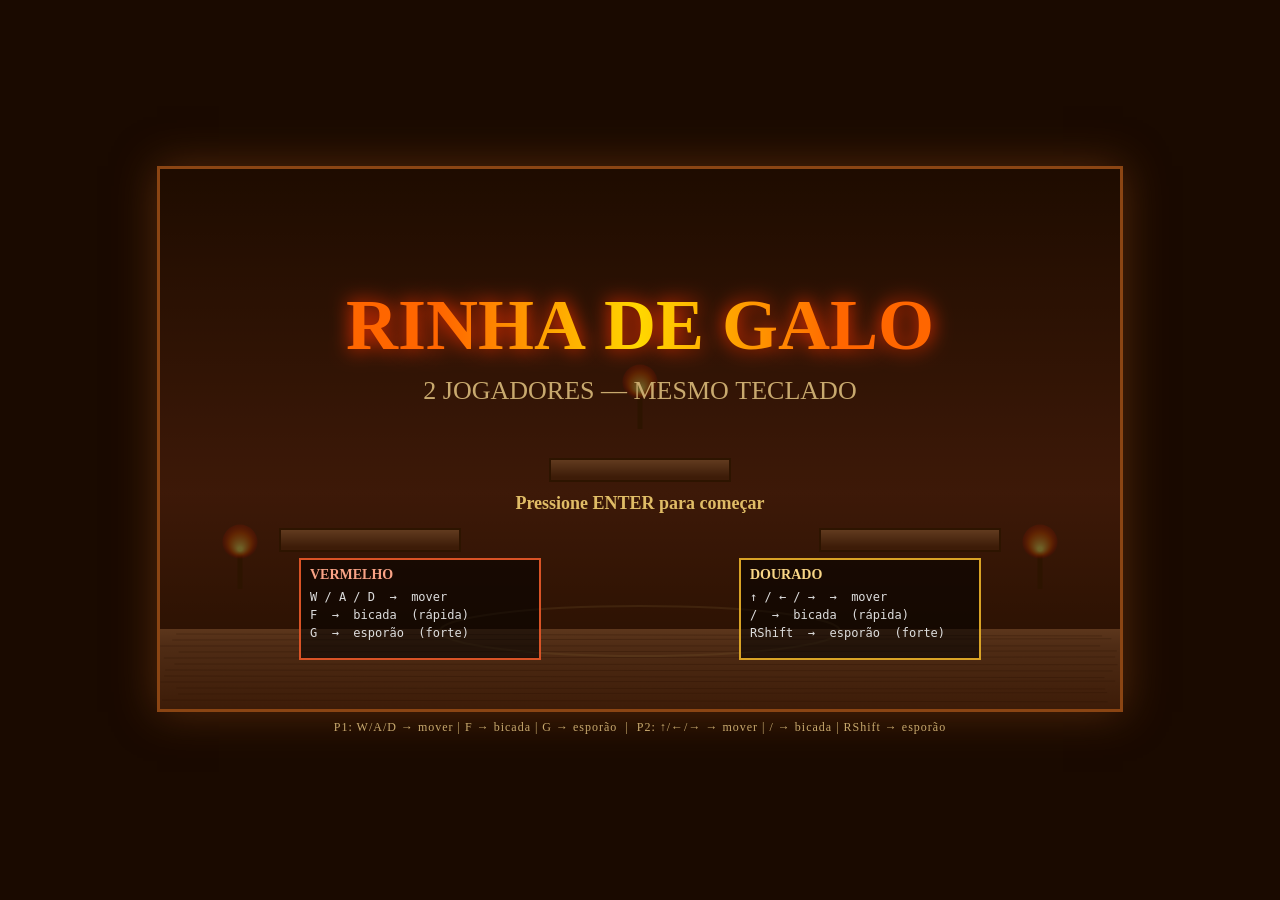
<file: index.html>
<!DOCTYPE html>
<html lang="pt-BR">
<head>
  <meta charset="UTF-8">
  <meta name="viewport" content="width=device-width, initial-scale=1.0">
  <title>Rinha de Galo</title>
  <style>
    * { margin: 0; padding: 0; box-sizing: border-box; }
    body {
      background: #1a0a00;
      display: flex;
      flex-direction: column;
      align-items: center;
      justify-content: center;
      height: 100vh;
      font-family: 'Georgia', serif;
      overflow: hidden;
    }
    canvas {
      display: block;
      image-rendering: pixelated;
      border: 3px solid #8B4513;
      box-shadow: 0 0 40px #8B451380;
    }
    #controls-hint {
      color: #c8a96e;
      font-size: 12px;
      margin-top: 8px;
      text-align: center;
      letter-spacing: 1px;
    }
  </style>
</head>
<body>
<canvas id="game"></canvas>
<div id="controls-hint">
  P1: W/A/D → mover | F → bicada | G → esporão &nbsp;|&nbsp;
  P2: ↑/←/→ → mover | / → bicada | RShift → esporão
</div>
<script>
const W = 960, H = 540;
const canvas = document.getElementById('game');
const ctx = canvas.getContext('2d');
canvas.width = W;
canvas.height = H;

const GROUND_Y = 460;
const PLATFORMS = [
  { x: 0,   y: GROUND_Y, w: W,   h: 80 },
  { x: 120, y: 360,      w: 180, h: 18 },
  { x: 660, y: 360,      w: 180, h: 18 },
  { x: 390, y: 290,      w: 180, h: 18 },
];

function lerp(a, b, t) { return a + (b - a) * t; }
function clamp(v, lo, hi) { return Math.max(lo, Math.min(hi, v)); }
function hslStr(h, s, l) { return `hsl(${h},${s}%,${l}%)`; }
function rr(min, max) { return Math.random() * (max - min) + min; }

const particles = [];
function spawnParticles(x, y, count, hue) {
  for (let i = 0; i < count; i++) {
    const angle = rr(0, Math.PI * 2);
    const speed = rr(1, 5);
    particles.push({ x, y, vx: Math.cos(angle)*speed, vy: Math.sin(angle)*speed-2, life:1, decay:rr(0.04,0.08), hue, size:rr(2,5) });
  }
}
function updateParticles() {
  for (let i = particles.length-1; i>=0; i--) {
    const p=particles[i]; p.x+=p.vx; p.y+=p.vy; p.vy+=0.15; p.life-=p.decay;
    if(p.life<=0) particles.splice(i,1);
  }
}
function drawParticles() {
  for (const p of particles) {
    ctx.save(); ctx.globalAlpha=p.life;
    ctx.fillStyle=hslStr(p.hue,80,60);
    ctx.beginPath(); ctx.arc(p.x,p.y,p.size*p.life,0,Math.PI*2); ctx.fill(); ctx.restore();
  }
}

let shakeX=0,shakeY=0,shakeMag=0;
function triggerShake(mag){shakeMag=Math.max(shakeMag,mag);}
function updateShake(){
  if(shakeMag>0.2){shakeX=rr(-shakeMag,shakeMag);shakeY=rr(-shakeMag,shakeMag);shakeMag*=0.7;}
  else{shakeX=shakeY=shakeMag=0;}
}

const keys={};
window.addEventListener('keydown',e=>{keys[e.code]=true;e.preventDefault();});
window.addEventListener('keyup',e=>{keys[e.code]=false;});

class Player {
  constructor(cfg){
    this.name=cfg.name; this.startX=cfg.startX;
    this.x=cfg.startX; this.y=GROUND_Y-62;
    this.vx=0; this.vy=0; this.w=50; this.h=62;
    this.facing=cfg.facing; this.ctrl=cfg.ctrl;
    this.feathers=cfg.feathers; this.comb=cfg.comb;
    this.maxHp=100; this.hp=100;
    this.grounded=false; this.canJump=false;
    this.atkCD=0; this.spurCD=0; this.atkTimer=0; this.spurTimer=0;
    this.hitTimer=0; this.dead=false; this.deathAnim=0;
    this.animT=0; this.wingFlap=0; this.state='idle';
  }
  reset(){
    this.x=this.startX; this.y=GROUND_Y-62;
    this.vx=0; this.vy=0; this.hp=this.maxHp;
    this.grounded=false;
    this.atkCD=this.spurCD=this.atkTimer=this.spurTimer=0;
    this.hitTimer=0; this.dead=false; this.deathAnim=0; this.state='idle';
  }
  update(other){
    if(this.dead){this.deathAnim=Math.min(this.deathAnim+0.05,1);return;}
    if(this.atkCD>0)this.atkCD--;
    if(this.spurCD>0)this.spurCD--;
    if(this.hitTimer>0)this.hitTimer--;
    if(this.atkTimer>0)this.atkTimer--;
    if(this.spurTimer>0)this.spurTimer--;
    const left=keys[this.ctrl.left],right=keys[this.ctrl.right];
    const jump=keys[this.ctrl.jump],atk=keys[this.ctrl.atk],spur=keys[this.ctrl.spur];
    if(!left&&!right&&other) this.facing=other.x>this.x?1:-1;
    if(left){this.vx=-5;this.facing=-1;}
    else if(right){this.vx=5;this.facing=1;}
    else this.vx*=0.72;
    if(jump&&this.grounded&&this.canJump){this.vy=-13.5;this.grounded=false;this.canJump=false;this.wingFlap=10;}
    if(!jump)this.canJump=true;
    if(atk&&this.atkCD===0&&this.atkTimer===0){this.atkTimer=14;this.atkCD=38;}
    if(spur&&this.spurCD===0&&this.spurTimer===0){this.spurTimer=20;this.spurCD=75;}
    this.vy+=0.62; this.x+=this.vx; this.y+=this.vy;
    this.grounded=false;
    for(const p of PLATFORMS){
      if(this.x+this.w>p.x+4&&this.x<p.x+p.w-4&&this.vy>=0&&this.y+this.h>p.y&&this.y+this.h<p.y+p.h+22){
        this.y=p.y-this.h;this.vy=0;this.grounded=true;
      }
    }
    this.x=clamp(this.x,0,W-this.w);
    if(this.y>H+60){this.y=GROUND_Y-this.h;this.vy=0;}
    if(this.wingFlap>0)this.wingFlap--;
    if(Math.abs(this.vx)>0.5&&this.grounded)this.animT++;
    if(this.hitTimer>20)this.state='hit';
    else if(this.atkTimer>0)this.state='peck';
    else if(this.spurTimer>0)this.state='spur';
    else if(!this.grounded)this.state='air';
    else if(Math.abs(this.vx)>0.6)this.state='walk';
    else this.state='idle';
    if(other&&!other.dead&&other.hitTimer===0){
      if(this.atkTimer>0){
        const hbx=this.x+(this.facing>0?this.w+5:-35);
        if(rectsOverlap(hbx,this.y+5,35,22,other.x,other.y,other.w,other.h)){
          other.hp=Math.max(0,other.hp-9);other.hitTimer=28;
          other.vx=this.facing*3.5;other.vy=-2.5;
          spawnParticles(other.x+other.w/2,other.y+10,8,0);
          triggerShake(3);if(other.hp<=0)other.dead=true;
        }
      }
      if(this.spurTimer>5){
        const hbx=this.x+(this.facing>0?this.w-10:-45),hby=this.y+28;
        if(rectsOverlap(hbx,hby,50,32,other.x,other.y,other.w,other.h)){
          other.hp=Math.max(0,other.hp-20);other.hitTimer=38;
          other.vx=this.facing*7;other.vy=-5;
          spawnParticles(other.x+other.w/2,other.y+30,14,15);
          triggerShake(7);if(other.hp<=0)other.dead=true;
        }
      }
    }
  }
  draw(){
    ctx.save();
    const cx=this.x+this.w/2,base=this.y+this.h;
    if(this.dead){
      const angle=this.deathAnim*Math.PI*0.5*(this.facing>0?-1:1);
      ctx.translate(cx,base);ctx.rotate(angle);ctx.translate(-cx,-base);
    }
    const flash=this.hitTimer>0&&Math.floor(this.hitTimer/3)%2===0;
    if(flash)ctx.globalAlpha=0.35;
    this.drawRooster(ctx,cx,base);
    ctx.restore();
    if(this.atkTimer>8)this.drawPeckEffect(cx,base);
    if(this.spurTimer>10)this.drawSpurEffect(cx,base);
  }
  drawRooster(ctx,cx,groundY){
    const f=this.facing;
    const bob=this.state==='idle'?Math.sin(Date.now()*0.004)*2:0;
    const walkLeg=Math.sin(this.animT*0.4)*10;
    const bx=cx,by=groundY-30+bob;
    ctx.lineWidth=3.5;ctx.strokeStyle=hslStr(this.feathers-10,40,40);ctx.lineCap='round';
    const l1x=bx-f*6,l1swing=this.state==='walk'?walkLeg:0;
    ctx.beginPath();ctx.moveTo(l1x,by+12);ctx.lineTo(l1x-f*2,groundY-l1swing);ctx.stroke();
    drawClaw(ctx,l1x-f*2,groundY-l1swing,f,hslStr(30,50,55));
    const l2x=bx+f*6;
    ctx.beginPath();ctx.moveTo(l2x,by+14);ctx.lineTo(l2x+f*2,groundY+l1swing*0.5);ctx.stroke();
    drawClaw(ctx,l2x+f*2,groundY+l1swing*0.5,f,hslStr(30,50,55));
    if(this.state==='spur'){
      ctx.strokeStyle='#aaa';ctx.lineWidth=3;
      ctx.beginPath();ctx.moveTo(l2x,groundY-8);ctx.lineTo(l2x+f*22,groundY-15);ctx.stroke();
      ctx.fillStyle='#ccc';ctx.beginPath();
      ctx.moveTo(l2x+f*22,groundY-15);ctx.lineTo(l2x+f*30,groundY-22);ctx.lineTo(l2x+f*24,groundY-10);ctx.fill();
    }
    const tailBase=bx-f*18;
    for(let i=-2;i<=2;i++){
      const spread=(i/2)*0.55,angle=(f<0?0:Math.PI)+spread-0.15,len=28+Math.abs(i)*5;
      ctx.strokeStyle=hslStr(this.feathers+i*10,70,38);ctx.lineWidth=3.5;ctx.lineCap='round';
      ctx.beginPath();ctx.moveTo(tailBase,by-2);
      ctx.lineTo(tailBase+Math.cos(angle)*len,by-2+Math.sin(angle)*len-8);ctx.stroke();
    }
    ctx.fillStyle=hslStr(this.feathers,72,48);
    ctx.beginPath();ctx.ellipse(bx,by,24,20,0.15*f,0,Math.PI*2);ctx.fill();
    ctx.strokeStyle=hslStr(this.feathers,40,20);ctx.lineWidth=1.5;ctx.stroke();
    const wFlapAng=this.wingFlap>0||this.state==='air'?-0.4*f:this.state==='peck'?-0.25*f:0.05*f;
    ctx.fillStyle=hslStr(this.feathers,65,35);
    ctx.save();ctx.translate(bx,by-2);ctx.rotate(wFlapAng);
    ctx.beginPath();ctx.ellipse(0,0,18,11,0,0,Math.PI*2);ctx.fill();
    ctx.strokeStyle=hslStr(this.feathers,40,18);ctx.lineWidth=1;ctx.stroke();ctx.restore();
    const headX=bx+f*20,headY=by-28;
    ctx.strokeStyle=hslStr(this.feathers,72,48);ctx.lineWidth=9;ctx.lineCap='round';
    ctx.beginPath();ctx.moveTo(bx+f*8,by-10);ctx.quadraticCurveTo(bx+f*16,by-18,headX,headY+10);ctx.stroke();
    ctx.fillStyle=hslStr(this.feathers,72,50);
    ctx.beginPath();ctx.arc(headX,headY,13,0,Math.PI*2);ctx.fill();
    ctx.strokeStyle=hslStr(this.feathers,40,20);ctx.lineWidth=1.5;ctx.stroke();
    ctx.fillStyle=hslStr(this.comb,90,45);
    ctx.beginPath();
    ctx.moveTo(headX-8,headY-9);ctx.lineTo(headX-5,headY-20);ctx.lineTo(headX-1,headY-13);
    ctx.lineTo(headX+2,headY-23);ctx.lineTo(headX+5,headY-13);ctx.lineTo(headX+8,headY-20);
    ctx.lineTo(headX+9,headY-10);ctx.closePath();ctx.fill();
    ctx.fillStyle=hslStr(this.comb,85,40);
    ctx.beginPath();ctx.ellipse(headX+f*9,headY+7,5,8,0.3*f,0,Math.PI*2);ctx.fill();
    const beakPunch=this.state==='peck'?f*10:0;
    ctx.fillStyle='#E0C050';
    ctx.beginPath();ctx.moveTo(headX+f*11+beakPunch,headY-3);
    ctx.lineTo(headX+f*22+beakPunch,headY-1);ctx.lineTo(headX+f*11+beakPunch,headY+4);
    ctx.closePath();ctx.fill();ctx.strokeStyle='#9B8000';ctx.lineWidth=1;ctx.stroke();
    ctx.fillStyle='#111';ctx.beginPath();ctx.arc(headX+f*5,headY-4,3.5,0,Math.PI*2);ctx.fill();
    ctx.fillStyle='#fff';ctx.beginPath();ctx.arc(headX+f*5+1,headY-5,1.5,0,Math.PI*2);ctx.fill();
    ctx.fillStyle='#FF8C00';ctx.beginPath();ctx.arc(headX+f*5,headY-4,2,0,Math.PI*2);
    ctx.globalCompositeOperation='source-atop';ctx.fill();ctx.globalCompositeOperation='source-over';
    ctx.font='bold 13px Georgia';ctx.textAlign='center';
    ctx.fillStyle='rgba(0,0,0,0.55)';ctx.fillRect(cx-28,this.y-22,56,18);
    ctx.fillStyle=hslStr(this.feathers,90,85);ctx.fillText(this.name,cx,this.y-8);
  }
  drawPeckEffect(cx,base){
    const f=this.facing,ex=cx+f*36,ey=base-52;
    ctx.save();ctx.strokeStyle='rgba(255,240,80,0.7)';ctx.lineWidth=2;
    for(let i=0;i<5;i++){const a=(i/5)*Math.PI*2;ctx.beginPath();ctx.moveTo(ex,ey);ctx.lineTo(ex+Math.cos(a)*14,ey+Math.sin(a)*14);ctx.stroke();}
    ctx.restore();
  }
  drawSpurEffect(cx,base){
    const f=this.facing,ex=cx+f*28,ey=base-20;
    ctx.save();ctx.globalAlpha=0.55;ctx.strokeStyle='#ff6600';ctx.lineWidth=3;
    for(let i=0;i<6;i++){const a=(i/6)*Math.PI*2;ctx.beginPath();ctx.moveTo(ex,ey);ctx.lineTo(ex+Math.cos(a)*20,ey+Math.sin(a)*20);ctx.stroke();}
    ctx.restore();
  }
}

function drawClaw(ctx,x,y,f,color){
  ctx.strokeStyle=color;ctx.lineWidth=2;ctx.lineCap='round';
  for(const[dx,dy] of [[1.1,0.4],[0.5,0.9],[-0.2,0.7]]){
    ctx.beginPath();ctx.moveTo(x,y);ctx.lineTo(x+dx*f*8,y+dy*7);ctx.stroke();
  }
}
function rectsOverlap(ax,ay,aw,ah,bx,by,bw,bh){
  return ax<bx+bw&&ax+aw>bx&&ay<by+bh&&ay+ah>by;
}

function drawArena(){
  const skyGrad=ctx.createLinearGradient(0,0,0,H);
  skyGrad.addColorStop(0,'#3d1800');skyGrad.addColorStop(0.6,'#7a3210');skyGrad.addColorStop(1,'#4a1e00');
  ctx.fillStyle=skyGrad;ctx.fillRect(0,0,W,H);
  drawCrowd();
  ctx.fillStyle='#5a2800';ctx.fillRect(0,GROUND_Y+72,W,8);
  ctx.fillStyle='#3d1800';
  for(let x=0;x<W;x+=28)ctx.fillRect(x+2,GROUND_Y+52,8,30);
  const dirtGrad=ctx.createLinearGradient(0,GROUND_Y-10,0,GROUND_Y+80);
  dirtGrad.addColorStop(0,'#c87940');dirtGrad.addColorStop(0.3,'#a0582a');dirtGrad.addColorStop(1,'#7a3810');
  ctx.fillStyle=dirtGrad;ctx.fillRect(0,GROUND_Y,W,80);
  ctx.strokeStyle='rgba(80,30,0,0.3)';ctx.lineWidth=1;
  for(let i=0;i<12;i++){const y=GROUND_Y+5+i*6;ctx.beginPath();ctx.moveTo(rr(0,20),y);ctx.lineTo(W-rr(0,20),y+rr(-2,2));ctx.stroke();}
  for(let i=1;i<PLATFORMS.length;i++){
    const p=PLATFORMS[i],pg=ctx.createLinearGradient(p.x,p.y,p.x,p.y+p.h);
    pg.addColorStop(0,'#c87940');pg.addColorStop(1,'#7a3810');
    ctx.fillStyle=pg;ctx.fillRect(p.x,p.y,p.w,p.h+4);
    ctx.strokeStyle='#5a2800';ctx.lineWidth=2;ctx.strokeRect(p.x,p.y,p.w,p.h+4);
  }
  ctx.save();ctx.beginPath();ctx.ellipse(W/2,GROUND_Y+2,200,25,0,0,Math.PI*2);
  ctx.strokeStyle='rgba(255,200,100,0.2)';ctx.lineWidth=2;ctx.stroke();ctx.restore();
  drawTorch(80,380);drawTorch(W-80,380);drawTorch(W/2,220);
}
function drawCrowd(){
  for(let x=0;x<W;x+=22){
    const h=30+Math.sin(x*0.1)*15,y=GROUND_Y+60-h;
    ctx.fillStyle=`hsl(${20+(x%60)},30%,${12+(x%5)*2}%)`;
    ctx.beginPath();ctx.arc(x+11,y,11,0,Math.PI);ctx.rect(x,y,22,h);ctx.fill();
  }
}
function drawTorch(x,y){
  ctx.strokeStyle='#5a2800';ctx.lineWidth=5;
  ctx.beginPath();ctx.moveTo(x,y+40);ctx.lineTo(x,y);ctx.stroke();
  const flicker=Math.sin(Date.now()*0.008)*4;
  ctx.save();ctx.globalAlpha=0.85;
  const fg=ctx.createRadialGradient(x,y,2,x,y-10,20);
  fg.addColorStop(0,'rgba(255,240,100,0.9)');fg.addColorStop(0.5,'rgba(255,100,0,0.7)');fg.addColorStop(1,'rgba(255,0,0,0)');
  ctx.fillStyle=fg;ctx.beginPath();ctx.arc(x,y-8+flicker*0.3,16+flicker*0.4,0,Math.PI*2);ctx.fill();ctx.restore();
}

function drawHUD(p1,p2,timeLeft){
  const pad=20,barW=340,barH=22;
  drawHPBar(pad,pad,barW,barH,p1.hp/p1.maxHp,`hsl(${p1.feathers},80%,55%)`,p1.name,'left');
  drawHPBar(W-pad-barW,pad,barW,barH,p2.hp/p2.maxHp,`hsl(${p2.feathers},80%,55%)`,p2.name,'right');
  const ts=Math.ceil(timeLeft),timerStr=ts>0?String(ts):'FIM';
  ctx.font='bold 28px Georgia';ctx.textAlign='center';
  ctx.fillStyle='rgba(0,0,0,0.5)';ctx.fillRect(W/2-32,8,64,38);
  ctx.strokeStyle='#8B4513';ctx.lineWidth=2;ctx.strokeRect(W/2-32,8,64,38);
  ctx.fillStyle=ts<=10?'#ff4444':'#ffe0a0';ctx.fillText(timerStr,W/2,38);
  ctx.font='11px Georgia';ctx.fillStyle='rgba(255,200,100,0.5)';ctx.fillText('RINHA DE GALO',W/2,60);
  drawCooldownBar(p1,pad,pad+barH+8,'left');
  drawCooldownBar(p2,W-pad-barW,pad+barH+8,'right');
}
function drawHPBar(x,y,w,h,ratio,color,name,align){
  ctx.fillStyle='rgba(0,0,0,0.55)';ctx.fillRect(x-2,y-2,w+4,h+4);
  ctx.strokeStyle='#8B4513';ctx.lineWidth=2;ctx.strokeRect(x-2,y-2,w+4,h+4);
  ctx.fillStyle='#2a0a00';ctx.fillRect(x,y,w,h);
  const fillW=w*Math.max(0,ratio),fx=align==='right'?x+w-fillW:x;
  const hg=ctx.createLinearGradient(fx,y,fx+fillW,y);
  if(ratio>0.5){hg.addColorStop(0,color);hg.addColorStop(1,'#80ff80');}
  else if(ratio>0.25){hg.addColorStop(0,'#ffaa00');hg.addColorStop(1,color);}
  else{hg.addColorStop(0,'#ff2200');hg.addColorStop(1,'#ff6600');}
  ctx.fillStyle=hg;ctx.fillRect(fx,y,fillW,h);
  ctx.font=`bold ${h-4}px Georgia`;ctx.textAlign='center';
  ctx.fillStyle='#fff';ctx.fillText(name,x+w/2,y+h-4);
}
function drawCooldownBar(p,x,y,align){
  const bw=340,bh=8,gap=4;
  drawMiniCool(x,y,bw/2-gap,bh,1-p.atkCD/38,'#FFD700','F Bicada',align);
  drawMiniCool(x+bw/2+gap,y,bw/2-gap,bh,1-p.spurCD/75,'#FF6600','G Esporão',align);
}
function drawMiniCool(x,y,w,h,ratio,color,label){
  ctx.fillStyle='rgba(0,0,0,0.4)';ctx.fillRect(x,y,w,h);
  ctx.fillStyle=ratio>=1?color:'rgba(150,80,0,0.6)';ctx.fillRect(x,y,w*clamp(ratio,0,1),h);
  ctx.font='9px monospace';ctx.textAlign='center';
  ctx.fillStyle='rgba(255,220,150,0.8)';ctx.fillText(label,x+w/2,y+h-1);
}

const p1=new Player({name:'VERMELHO',startX:200,facing:1,ctrl:{left:'KeyA',right:'KeyD',jump:'KeyW',atk:'KeyF',spur:'KeyG'},feathers:15,comb:0});
const p2=new Player({name:'DOURADO',startX:W-250,facing:-1,ctrl:{left:'ArrowLeft',right:'ArrowRight',jump:'ArrowUp',atk:'Slash',spur:'ShiftRight'},feathers:42,comb:5});

const ROUND_TIME=90;
let gameState='menu',timeLeft=ROUND_TIME,winner=null,lastTime=0,menuPulse=0;

function startGame(){p1.reset();p2.reset();timeLeft=ROUND_TIME;winner=null;particles.length=0;gameState='playing';}

function checkRoundEnd(){
  if(p1.dead&&!p2.dead){winner=p2;gameState='over';}
  else if(p2.dead&&!p1.dead){winner=p1;gameState='over';}
  else if(p1.dead&&p2.dead){winner=null;gameState='over';}
  else if(timeLeft<=0){
    if(p1.hp>p2.hp)winner=p1;
    else if(p2.hp>p1.hp)winner=p2;
    else winner=null;
    gameState='over';
  }
}

function drawMenu(){
  drawArena();menuPulse+=0.04;
  ctx.fillStyle='rgba(0,0,0,0.5)';ctx.fillRect(0,0,W,H);
  ctx.textAlign='center';ctx.font='bold 72px Georgia';
  const grd=ctx.createLinearGradient(W/2-200,0,W/2+200,0);
  grd.addColorStop(0,'#ff6600');grd.addColorStop(0.5,'#FFD700');grd.addColorStop(1,'#ff6600');
  ctx.fillStyle=grd;ctx.shadowColor='#ff3300';ctx.shadowBlur=20;
  ctx.fillText('RINHA DE GALO',W/2,180);ctx.shadowBlur=0;
  ctx.font='26px Georgia';ctx.fillStyle='#c8a96e';
  ctx.fillText('2 JOGADORES — MESMO TECLADO',W/2,230);
  const alpha=0.7+Math.sin(menuPulse)*0.3;
  ctx.font='bold 18px Georgia';ctx.fillStyle=`rgba(255,220,120,${alpha})`;
  ctx.fillText('Pressione ENTER para começar',W/2,340);
  drawControlCard(140,390,p1);drawControlCard(W-380,390,p2);
}
function drawControlCard(x,y,p){
  const w=240,h=100;
  ctx.fillStyle='rgba(0,0,0,0.55)';ctx.fillRect(x,y,w,h);
  ctx.strokeStyle=`hsl(${p.feathers},70%,50%)`;ctx.lineWidth=2;ctx.strokeRect(x,y,w,h);
  ctx.font='bold 14px Georgia';ctx.textAlign='left';
  ctx.fillStyle=`hsl(${p.feathers},90%,75%)`;ctx.fillText(p.name,x+10,y+20);
  ctx.font='12px monospace';ctx.fillStyle='#ddd';
  const isP1=p===p1;
  const lines=isP1?['W / A / D  →  mover','F  →  bicada  (rápida)','G  →  esporão  (forte)']:['↑ / ← / →  →  mover','/  →  bicada  (rápida)','RShift  →  esporão  (forte)'];
  lines.forEach((l,i)=>ctx.fillText(l,x+10,y+42+i*18));
}
function drawGameOver(){
  drawArena();p1.draw();p2.draw();drawParticles();drawHUD(p1,p2,timeLeft);
  ctx.fillStyle='rgba(0,0,0,0.6)';ctx.fillRect(0,0,W,H);
  ctx.textAlign='center';ctx.font='bold 58px Georgia';
  const grd=ctx.createLinearGradient(W/2-200,0,W/2+200,0);
  grd.addColorStop(0,'#ff3300');grd.addColorStop(0.5,'#FFD700');grd.addColorStop(1,'#ff3300');
  ctx.fillStyle=grd;ctx.shadowColor='#ff3300';ctx.shadowBlur=18;
  ctx.fillText(winner?`${winner.name} VENCEU!`:'EMPATE!',W/2,H/2-20);ctx.shadowBlur=0;
  menuPulse+=0.04;
  const alpha=0.6+Math.sin(menuPulse)*0.4;
  ctx.font='bold 20px Georgia';ctx.fillStyle=`rgba(255,220,120,${alpha})`;
  ctx.fillText('Pressione ENTER para jogar novamente',W/2,H/2+50);
}

function loop(ts){
  const dt=Math.min((ts-lastTime)/1000,0.05);lastTime=ts;
  updateShake();
  if(gameState==='menu'){drawMenu();if(keys['Enter']||keys['NumpadEnter']){keys['Enter']=keys['NumpadEnter']=false;startGame();}}
  else if(gameState==='playing'){
    timeLeft-=dt;p1.update(p2);p2.update(p1);updateParticles();checkRoundEnd();
    ctx.save();ctx.translate(shakeX,shakeY);
    drawArena();p1.draw();p2.draw();drawParticles();drawHUD(p1,p2,timeLeft);
    ctx.restore();
  }
  else if(gameState==='over'){drawGameOver();if(keys['Enter']||keys['NumpadEnter']){keys['Enter']=keys['NumpadEnter']=false;menuPulse=0;startGame();}}
  requestAnimationFrame(loop);
}
requestAnimationFrame(ts=>{lastTime=ts;requestAnimationFrame(loop);});
</script>
</body>
</html>
</file>
